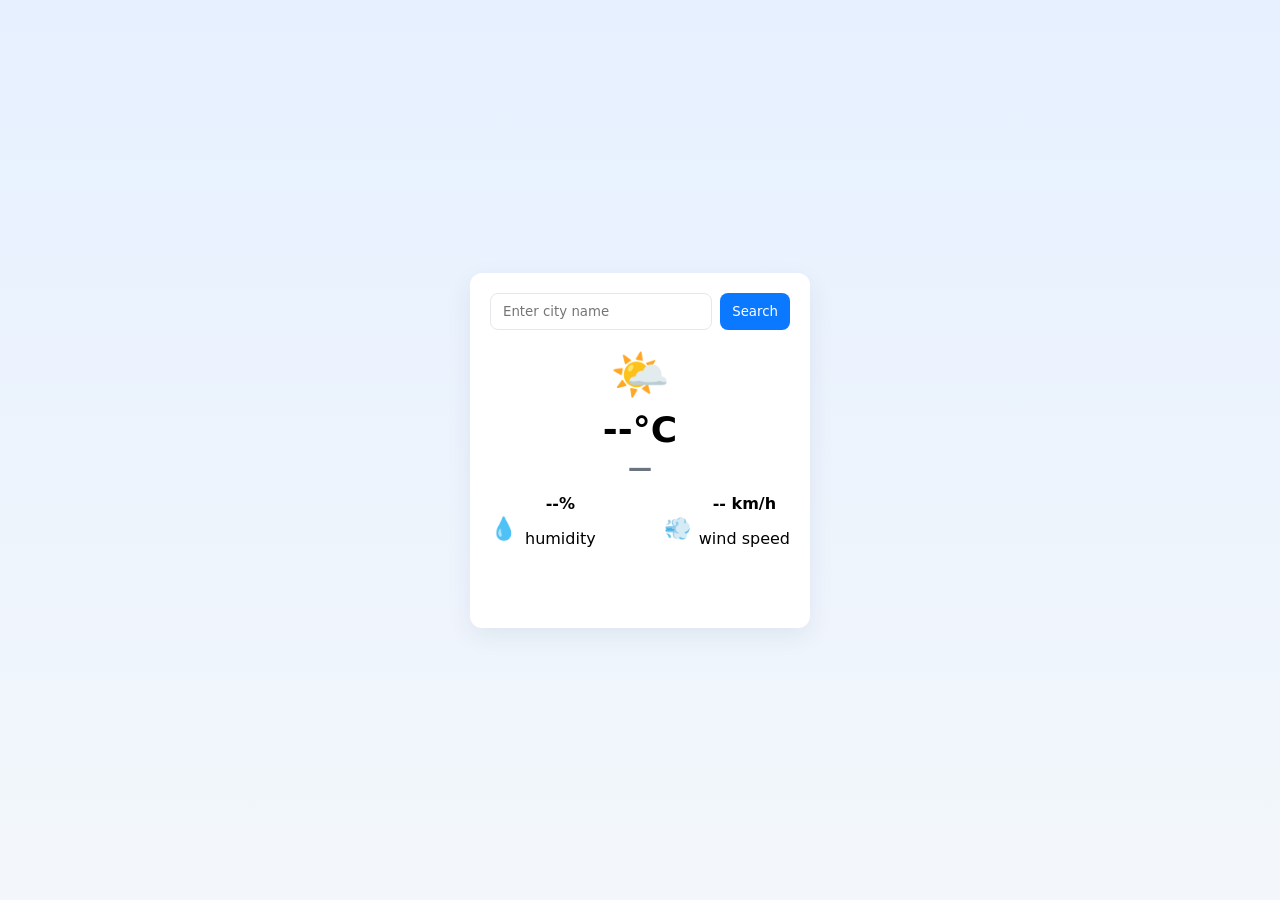
<file: index.html>
<!DOCTYPE html>
<html lang="en">
<head>
  <meta charset="utf-8" />
  <meta name="viewport" content="width=device-width,initial-scale=1" />
  <title>Weather</title>
  <link rel="stylesheet" href="/style.css" />
</head>
<body>
  <div class="card">
    <div class="search">
      <input id="cityInput" type="text" placeholder="Enter city name" aria-label="city" />
      <button id="searchBtn" type="button" aria-label="search">Search</button>
    </div>

    <div class="weather" id="weatherCard" aria-live="polite">
      <div class="icon" id="icon">🌤️</div>
      <h1 class="temp" id="temp">--°C</h1>
      <h2 class="city" id="city">—</h2>

      <div class="details">
        <div class="detail">
          <div class="small-icon">💧</div>
          <div>
            <p class="humidity" id="humidity">--%</p>
            <p>humidity</p>
          </div>
        </div>

        <div class="detail">
          <div class="small-icon">💨</div>
          <div>
            <p class="wind" id="wind">-- km/h</p>
            <p>wind speed</p>
          </div>
        </div>
      </div>
    </div>

    <p id="message" class="message" role="status" aria-live="polite"></p>
  </div>

<script>
  const input = document.getElementById('cityInput');
  const btn = document.getElementById('searchBtn');
  const messageEl = document.getElementById('message');

  async function checkWeather(city) {
    try {
      messageEl.textContent = 'Loading...';
      const res = await fetch(`/api/weather?city=${encodeURIComponent(city)}`);
      if (!res.ok) {
        const err = await res.json().catch(()=>({message:'Unknown error'}));
        messageEl.textContent = err.message || 'Unable to fetch weather';
        return;
      }
      const data = await res.json();

      // Basic guards
      if (!data || !data.main || !data.wind) {
        messageEl.textContent = 'Weather data unavailable for this city.';
        return;
      }

      document.getElementById('city').textContent = data.name + (data.sys && data.sys.country ? ', ' + data.sys.country : '');
      document.getElementById('temp').textContent = Math.round(data.main.temp) + '°C';
      document.getElementById('humidity').textContent = data.main.humidity + '%';
      const windKmh = (data.wind.speed * 3.6).toFixed(1);
      document.getElementById('wind').textContent = windKmh + ' km/h';

      // show simple icon from weather id
      const id = data.weather && data.weather[0] && data.weather[0].id;
      const main = data.weather && data.weather[0] && data.weather[0].main;
      const iconEl = document.getElementById('icon');
      if (id >= 200 && id < 600) iconEl.textContent = '🌧️';
      else if (id >= 600 && id < 700) iconEl.textContent = '❄️';
      else if (id >= 700 && id < 800) iconEl.textContent = '🌫️';
      else if (id === 800) iconEl.textContent = '☀️';
      else if (id > 800) iconEl.textContent = '☁️';
      else iconEl.textContent = main || '🌤️';

      messageEl.textContent = '';
    } catch (err) {
      console.error(err);
      messageEl.textContent = 'An error occurred while fetching weather.';
    }
  }

  btn.addEventListener('click', () => {
    const city = input.value.trim();
    if (city) checkWeather(city);
  });

  input.addEventListener('keyup', (e) => {
    if (e.key === 'Enter') {
      const city = input.value.trim();
      if (city) checkWeather(city);
    }
  });
</script>
</body>
</html>
</file>
<file: style.css>
/* Minimal styling for the weather card */
:root {
  --bg: #f3f7fb;
  --card: #fff;
  --accent: #0b79ff;
  --muted: #6b7280;
}

* { box-sizing: border-box; font-family: system-ui, -apple-system, 'Segoe UI', Roboto, 'Helvetica Neue', Arial; }

body {
  background: linear-gradient(180deg, #e6f0ff 0%, var(--bg) 100%);
  display: flex;
  align-items: center;
  justify-content: center;
  min-height: 100vh;
  margin: 0;
  padding: 16px;
}

.card {
  background: var(--card);
  padding: 20px;
  width: 340px;
  border-radius: 12px;
  box-shadow: 0 8px 24px rgba(11, 47, 84, 0.08);
}

.search {
  display: flex;
  gap: 8px;
  margin-bottom: 16px;
}

.search input {
  flex: 1;
  padding: 10px 12px;
  border-radius: 8px;
  border: 1px solid #e5e7eb;
  outline: none;
}

.search button {
  padding: 10px 12px;
  border-radius: 8px;
  border: none;
  background: var(--accent);
  color: white;
  cursor: pointer;
}

.weather { text-align: center; }

.icon { font-size: 48px; margin-bottom: 6px; }

.temp { margin: 0; font-size: 36px; }

.city { margin: 4px 0 12px 0; color: var(--muted); font-weight: 600; }

.details { display: flex; justify-content: space-between; gap: 12px; }

.detail { display: flex; gap: 8px; align-items: center; }

.small-icon { font-size: 22px; }

.humidity, .wind { margin: 0; font-weight: 700; }

.message { margin-top: 12px; color: #ef4444; font-size: 14px; min-height: 18px; }
</file>
